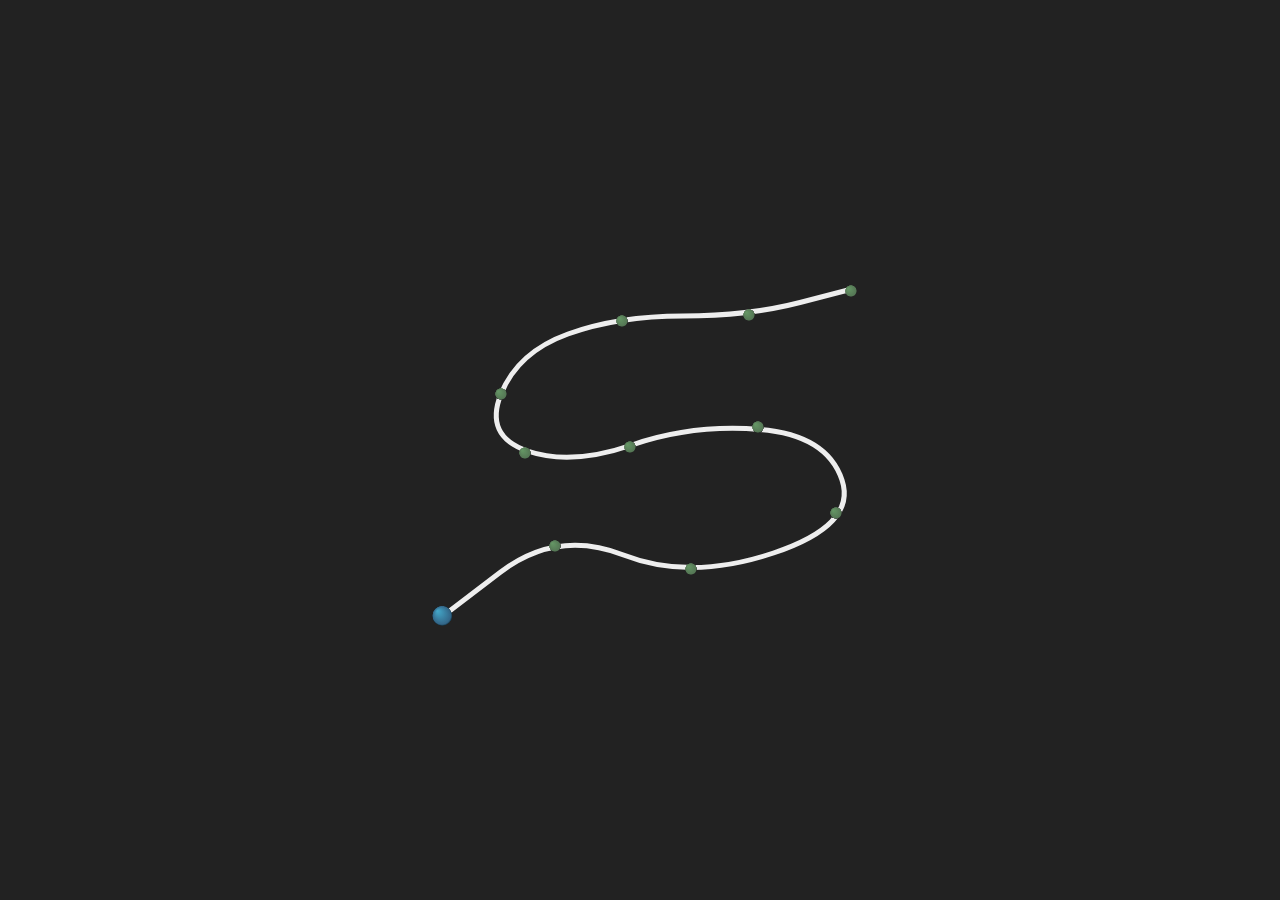
<file: static/play/index.html>
<!DOCTYPE html>
<html>
<head>
   <meta charset="utf-8" />
   <title> Play - Floodhack</title>
   <link rel="stylesheet" href="index.css" />
</head>
<body>
   <canvas id=c></canvas>
   <script src="index.js"></script>
</body>
</html>
</file>
<file: static/play/index.css>
canvas {
 position: absolute;
 top: 0;
 left: 0;
}

body {
 overflow: hidden;
}

p, h1 {
 margin: 0 0;
}

div.popup {
 position: absolute;
 width: 500px;
 height: 500px;
 transform: scale( 0, 0 );
 -webkit-transform: scale( 0, 0 );

 font-family: Verdana;
}div.popup.active {
 transition: transform 1s, top 1s, left 1s, opacity .2s;
 -webkit-transition: -webkit-transform 1s, top 1s, left 1s, opacity .2s;
 transform: scale( 1, 1 );
 -webkit-transform: scale( 1, 1 );
}div.popup.disappear {
 opacity: 0;
}div.popup > .section {
 background-color: #eee;
 width: 460px;
 height: 50px;
 padding: 10px 20px 10px 20px;
 box-shadow: 0 0 6px #888;

 font-size: 20px;
}div.popup > .section > p {
 margin: 0 0;
}div.popup > .main {
 width: 460px;
 margin-top: 20px;
 height: 390px;
 padding: 10px 20px 10px 20px;
 box-shadow: 0 0 4px #888;
 background-color: #eee;
}div.popup > .main > .question {
 border-bottom: 1px solid #888;
 width: 460px;
 padding-bottom: 10px;
 min-height: 50px;
}div.popup > .main > .question > h1 {
 float: left;
 margin-right: 10px;
}div.popup > .main > .answers {
 padding-top: 10px;
 width: 100%;
 display: flex;
 display: -webkit-flex;
}div.popup > .main > .answers > .options {
 width: 280px;
 overflow-x: hidden;
 overflow-y: scroll;
 font-size: 14px;
}div.popup > .main > .answers > .options > p {
 width: 100%;
 padding: 8px 8px 8px 4px;
 transition: background-color .2s;
 background-color: #fff;
}div.popup > .main > .answers > .options > p:nth-child( 2n - 1 ) {
 background-color: #ddd;
}div.popup > .main > .answers > .options > p.marked {
 background-color: #9e9;
}div.popup > .main > .answers > .options > p.marked:nth-child( 2n - 1 ) {
 background-color: #7c7;
}div.popup > .main > .answers > .options > p > button {
 background-color: #eee;
 width: 20px;
 height: 20px;
 margin-right: 4px;
 border: none;
 border-radius: 0;
 transition: background-color .2s;
}div.popup > .main > .answers > .options > p > button:hover {
 cursor: pointer;
 background-color: #bbb;
}div.popup > .main > .answers > .image > img {
 width: 180px;
}div.popup > button {
 width: 100%;
 transition: background-color .2s;
 -webkit-transition: background-color .2s;
 border: none;
 padding-top: 10px;
 padding-bottom: 10px;
 background-color: #fff;
 font: 20px Verdana;
}div.popup > button:hover {
 cursor: pointer;
 background-color: #cfc;
}

div.scoreboard {
 position: absolute;
 top: calc( 50% - 250px );
 left: calc( 50% - 200px );
 width: 400px;
 height: 500px;
 background-color: #eee;

 font: 14px Verdana;
}div.scoreboard > ul {
 padding: 20px 20px 20px 20px;
}div.scoreboard > ul > li {
 display: flex;
 display: -webkit-flex;
 width: 100%;
 background-color: #fff;
 height: 20px;
}div.scoreboard > ul > li:nth-child( 2n ){
 background-color: #ddd;
}div.scoreboard > ul > li:nth-child( 1 ){
 height: 30px;
 font-size: 20px;
}div.scoreboard > ul > li > span {
 flex: 1;
 -webkit-flex: 1;
}div.scoreboard > ul > li > span:nth-child(2){
 text-align: right;
}div.scoreboard > div input, div.scoreboard > div button {
 font: 14px Verdana;
}div.scoreboard a {
 color: #333;
}
</file>
